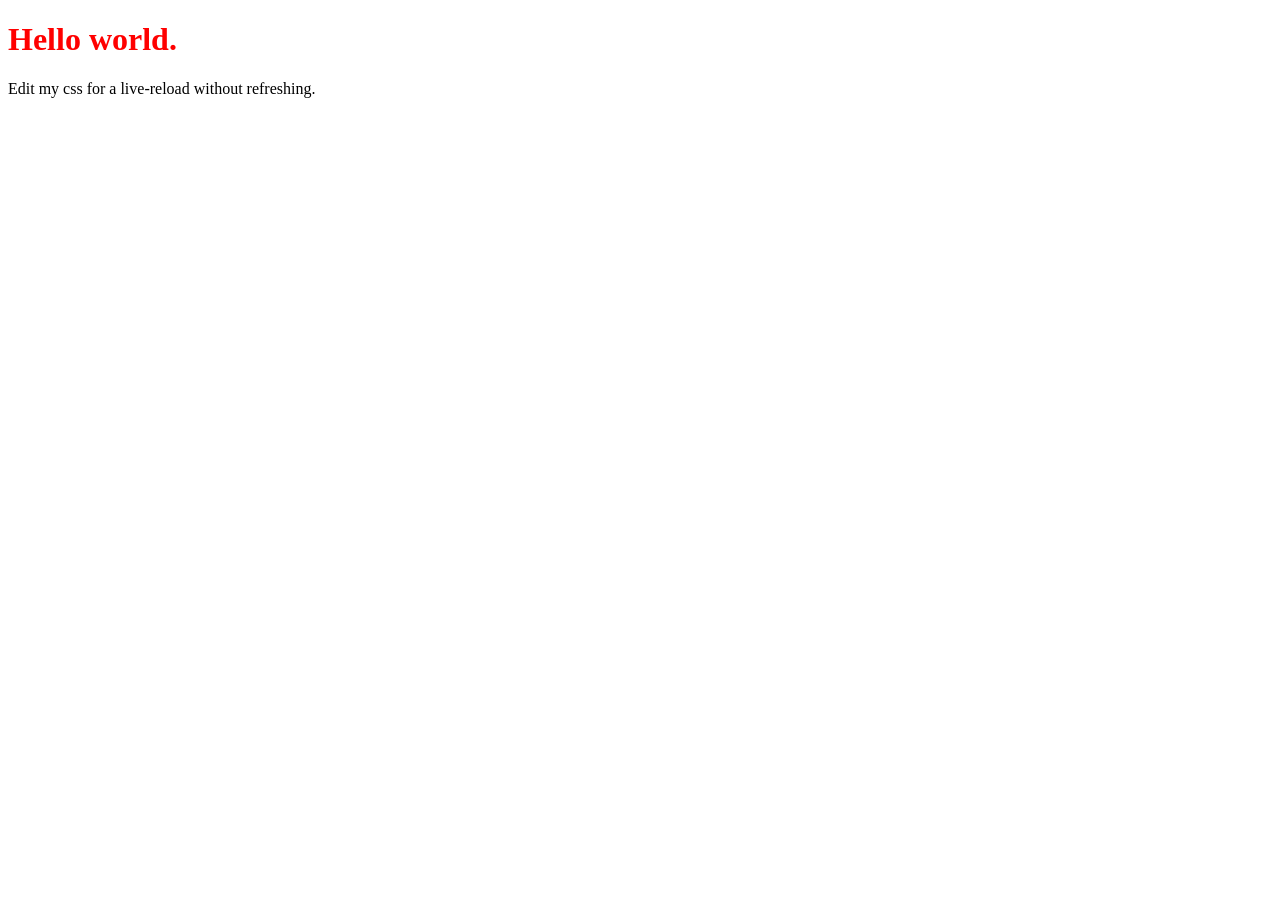
<file: node_modules/live-server/test/data/index.html>
<!DOCTYPE html>
<html lang="en">
<head>
	<meta charset="UTF-8">
	<title>Live-server Test Page</title>
	<link rel="stylesheet" href="style.css" />
</head>
<body>
	<h1>Hello world.</h1>
	<p>Edit my css for a live-reload without refreshing.</p>
</body>
</html>
</file>
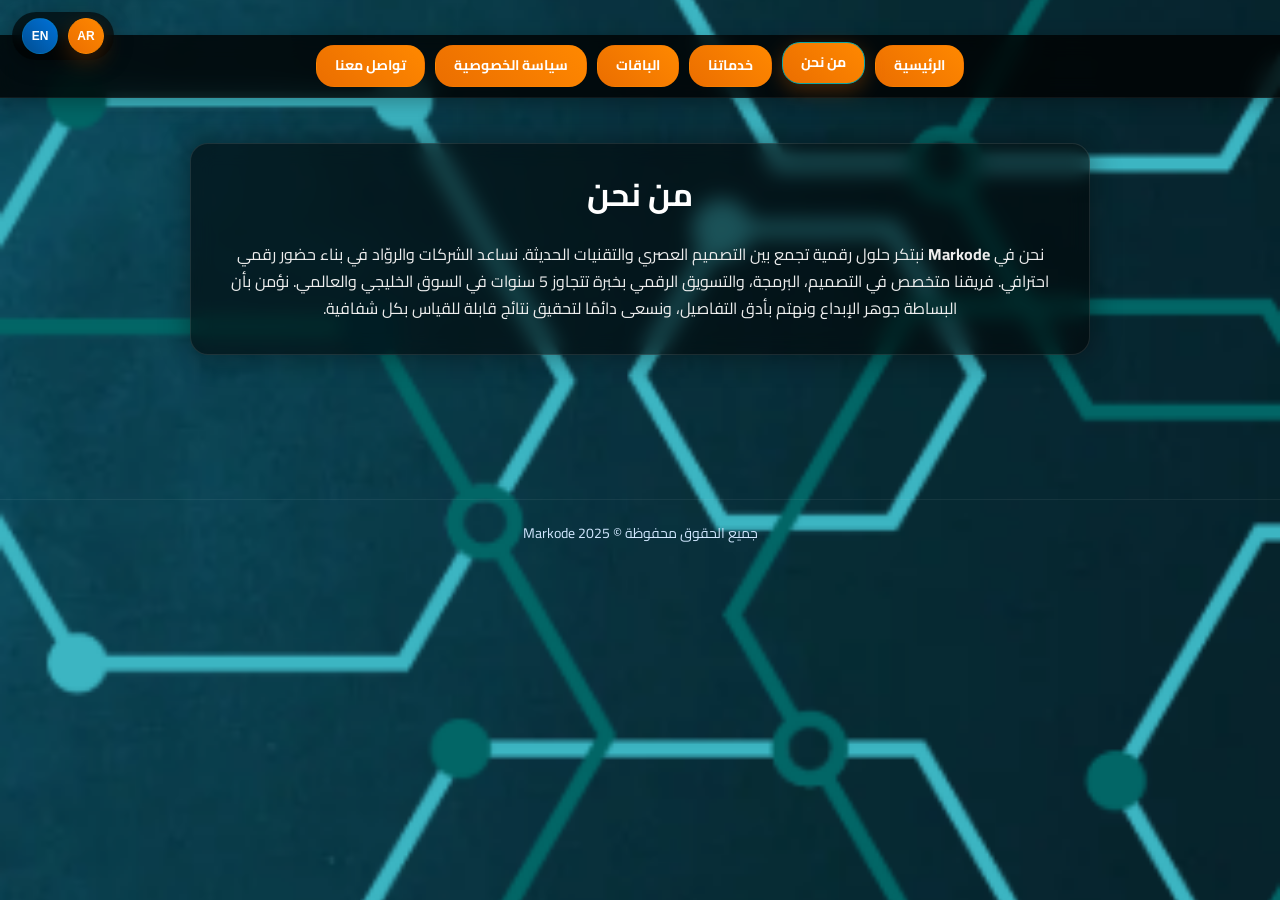
<file: about.html>
<!DOCTYPE html>
<html lang="ar" dir="rtl">
<head>
  <meta charset="UTF-8" />
  <meta name="viewport" content="width=device-width, initial-scale=1.0" />
  <title>Markode | من نحن</title>
  <link rel="icon" href="logo.jpg" type="image/jpeg">
  <link rel="stylesheet" href="style.css">
</head>
<body>
  <div class="page-container">

    <a class="skip-link" href="#main">تخطي إلى المحتوى الرئيسي</a>

    <div class="language-switch">
      <button id="ar-btn" class="active">AR</button>
      <button id="en-btn">EN</button>
    </div>

      <nav class="navbar">
    <a href="index.html" id="nav-home">الرئيسية</a>
    <a href="about.html" id="nav-about">من نحن</a>
    <a href="services.html" id="nav-services">خدماتنا</a>
    <a href="plans.html" id="nav-plans">الباقات</a>
    <a href="privacy.html" id="nav-privacy" class="active">سياسة الخصوصية</a>
    <a href="contact.html" id="nav-contact">تواصل معنا</a>
  </nav>

    <main id="main" class="container" role="main" aria-label="المحتوى الرئيسي">
      <section class="hero" aria-label="Hero Section">
        <div class="hero-box">
          <h1 id="about-title"><strong>من نحن</strong></h1>
          <p id="about-text">
              في <strong>Markode</strong>، نحن أكثر من مجرد استوديو رقمي — نحن شركاء نجاح يُحوّلون الأفكار إلى تجارب رقمية مبتكرة وفعّالة. ندمج بين التصميم العصري، التطوير البرمجي المتقن، واستراتيجيات التحويل الرقمي لنقدّم حلولًا متكاملة تعكس هوية علامتك التجارية وتُعزّز حضورك الرقمي.

يضم فريقنا نخبة من المتخصصين في واجهات وتجربة المستخدم (UI/UX)، البرمجة، والتسويق الرقمي، مع خبرة تمتد لأكثر من خمس سنوات في مشاريع محلية وإقليمية وعالمية. نحن نعمل وفق معايير الجودة العالمية، ونلتزم بأعلى مستويات الدقة والاحترافية في كل مشروع.

هدفنا هو تقديم منتجات رقمية ليست فقط جذابة بصريًا، بل أيضًا عملية وقابلة للتطوير، تضمن لك تحقيق أهدافك التجارية وتعظيم عائد الاستثمار. مع <strong>Markode</strong>، ستحصل على شريك يركز على الابتكار، الأداء، وتجربة المستخدم المتميزة، ليصنع الفرق الحقيقي في رحلتك الرقمية.
          </p>
        </div>
      </section>
    </main>

    <footer class="footer">
      <p id="footer-text">جميع الحقوق محفوظة © 2025 Markode</p>
    </footer>

  </div>

  <script src="app.js" defer></script>
</body>
</html>
</file>
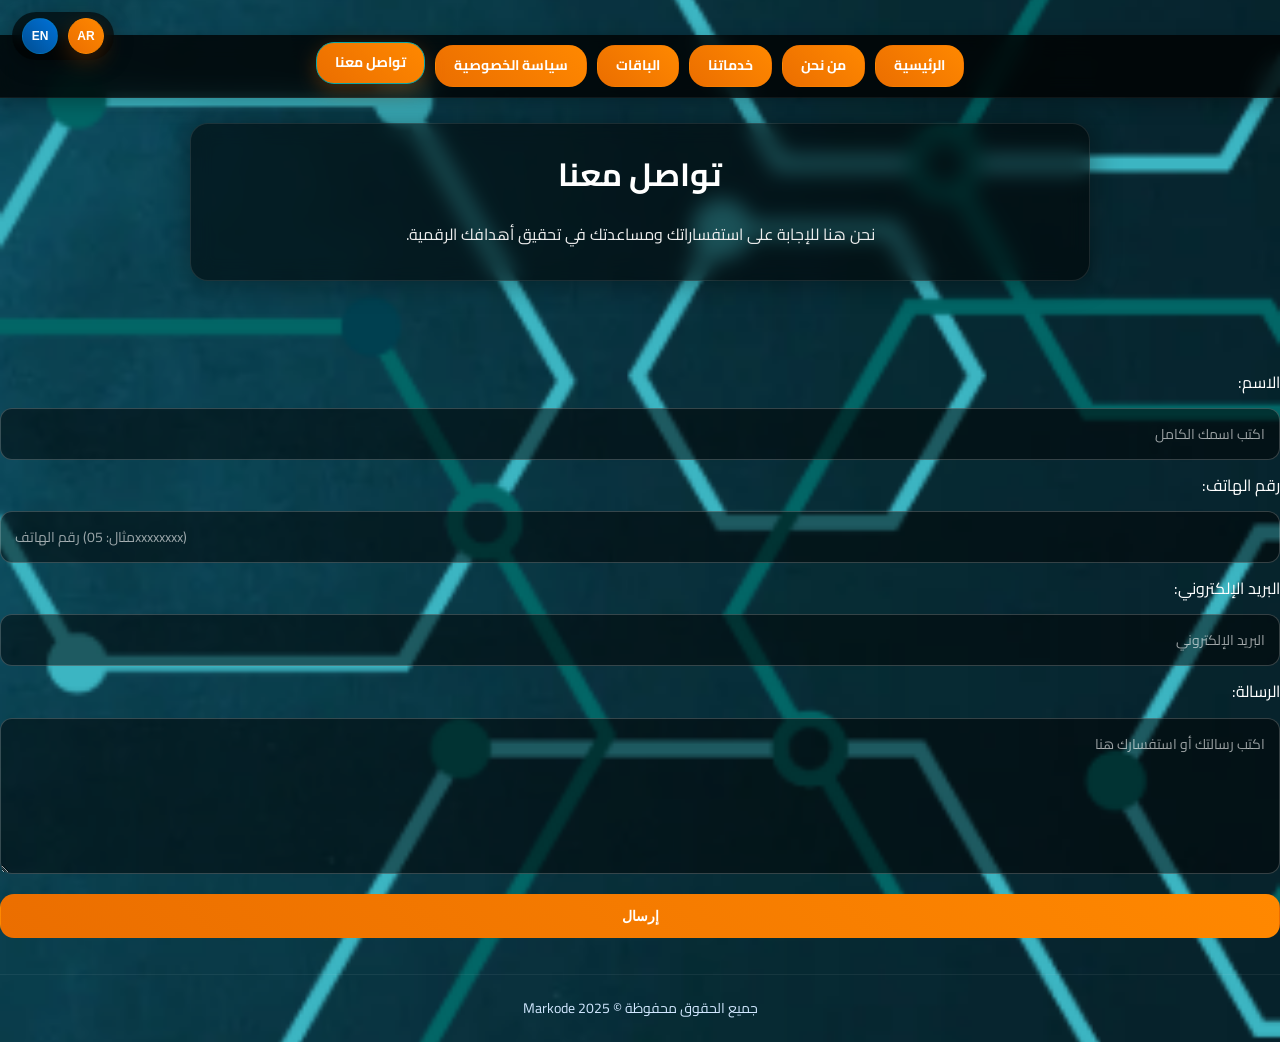
<file: contact.html>
<!DOCTYPE html>
<html lang="ar" dir="rtl">
<head>
  <meta charset="UTF-8" />
  <meta name="viewport" content="width=device-width, initial-scale=1.0" />
  <title>تواصل معنا | Markode</title>
  <link rel="icon" href="logo.jpg" type="image/jpeg">
  <link rel="stylesheet" href="style.css">
</head>
<body>

  <div class="language-switch">
    <button id="ar-btn" class="active">AR</button>
    <button id="en-btn">EN</button>
  </div>

    <nav class="navbar">
    <a href="index.html" id="nav-home">الرئيسية</a>
    <a href="about.html" id="nav-about">من نحن</a>
    <a href="services.html" id="nav-services">خدماتنا</a>
    <a href="plans.html" id="nav-plans">الباقات</a>
    <a href="privacy.html" id="nav-privacy" class="active">سياسة الخصوصية</a>
    <a href="contact.html" id="nav-contact">تواصل معنا</a>
  </nav>

  <section class="hero">
    <div class="hero-box">
      <h1 id="contact-title">
        <strong>تواصل معنا في <span class="highlighted">Markode</span></strong>
      </h1>
      <p id="intro-text">نحن هنا للإجابة على استفساراتك ومساعدتك في تحقيق أهدافك الرقمية.</p>
    </div>
  </section>

  <section class="contact-wrapper">
    <form class="contact-box" action="https://formspree.io/f/xeozlkkv" method="POST" onsubmit="showOrderSuccessMessage(event)">
      <label id="label-name" for="name">الاسم:</label>
      <input type="text" id="name" name="name" required autocomplete="name">

      <label id="label-phone" for="phone">رقم الهاتف:</label>
      <input type="tel" id="phone" name="phone" required placeholder="0xxxxxxxx" autocomplete="tel">

      <label id="label-email" for="email">البريد الإلكتروني:</label>
      <input type="email" id="email" name="email" required autocomplete="email">

      <label id="label-message" for="message">الرسالة:</label>
      <textarea id="message" name="message" rows="5" required autocomplete="off"></textarea>

      <button type="submit" id="submit-btn" class="btn">إرسال</button>
    </form>
  </section>

  <div id="order-success-message"></div>

  <footer>
    <p id="footer-text">جميع الحقوق محفوظة © 2025 Markode</p>
  </footer>

  <script src="app.js" defer></script>
</body>
</html>
</file>
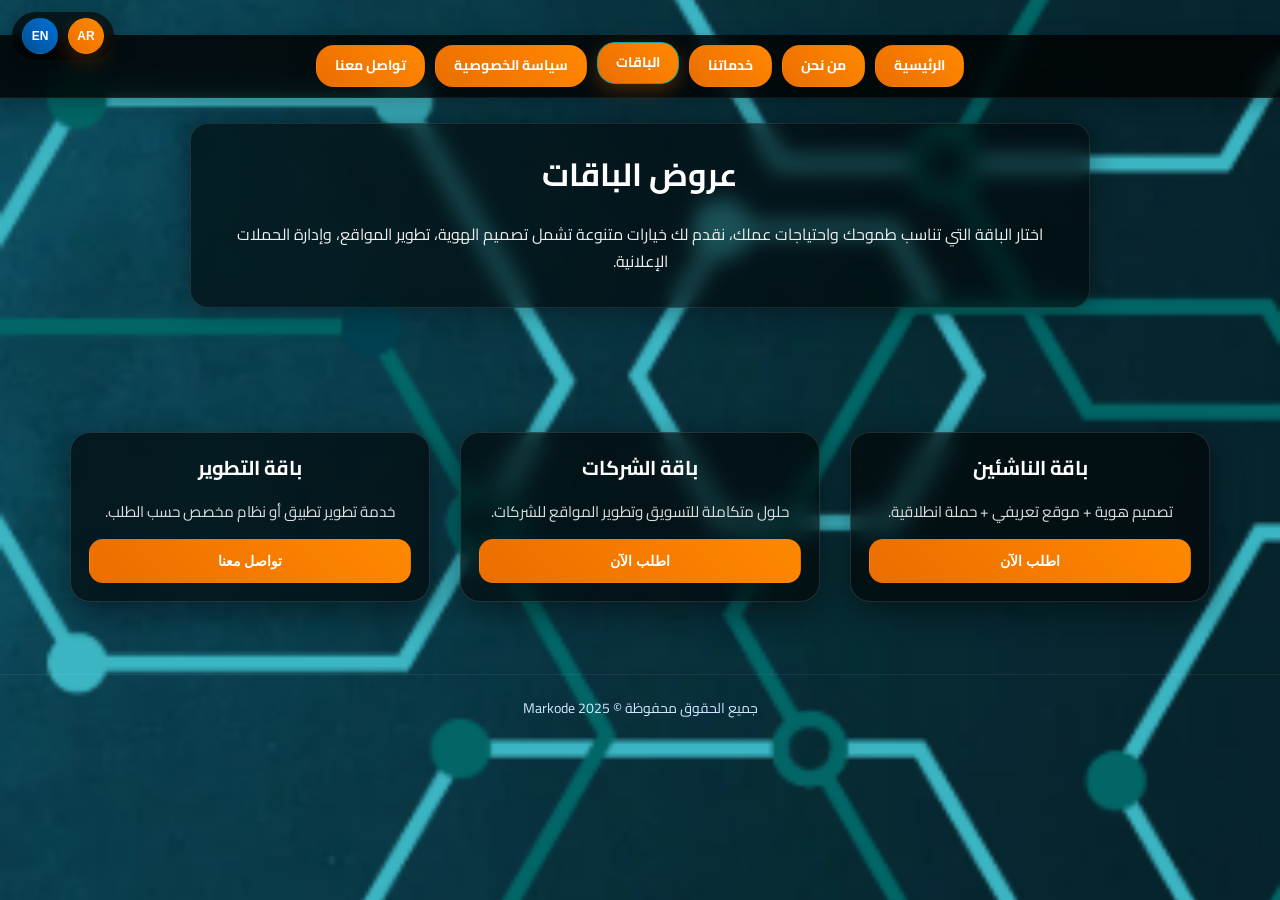
<file: plans.html>
<!DOCTYPE html>
<html lang="ar" dir="rtl">
<head>
  <meta charset="UTF-8" />
  <meta name="viewport" content="width=device-width, initial-scale=1.0" />
  <title>الباقات | Markode</title>
  <link rel="icon" href="logo.jpg" type="image/jpeg">
  <link rel="stylesheet" href="style.css">
</head>
<body>

  <!-- تبديل اللغة -->
  <div class="language-switch">
    <button id="ar-btn" class="active">AR</button>
    <button id="en-btn">EN</button>
  </div>

  <!-- القائمة -->
    <nav class="navbar">
    <a href="index.html" id="nav-home">الرئيسية</a>
    <a href="about.html" id="nav-about">من نحن</a>
    <a href="services.html" id="nav-services">خدماتنا</a>
    <a href="plans.html" id="nav-plans" class="active">الباقات</a>
    <a href="privacy.html" id="nav-privacy">سياسة الخصوصية</a>
    <a href="contact.html" id="nav-contact">تواصل معنا</a>
  </nav>

  <!-- الغلاف -->
  <section class="hero">
    <div class="hero-box">
      <h1 id="plans-title"><strong>عروض الباقات</strong></h1>
      <p id="plans-desc">اختار الباقة التي تناسب طموحك واحتياجات عملك، نقدم لك خيارات متنوعة تشمل تصميم الهوية، تطوير المواقع، وإدارة الحملات الإعلانية.</p>
    </div>
  </section>

  <!-- الباقات -->
  <section class="cards">
    <div class="card">
      <h3 id="card-title-1">باقة الناشئين</h3>
      <p id="card-desc-1">تصميم هوية + موقع تعريفي + حملة انطلاقية.</p>
      <button id="card-btn-1" class="btn" onclick="openOrderModal('باقة الناشئين')">اطلب الآن</button>
    </div>
    <div class="card">
      <h3 id="card-title-2">باقة الشركات</h3>
      <p id="card-desc-2">حلول متكاملة للتسويق وتطوير المواقع للشركات.</p>
      <button id="card-btn-2" class="btn" onclick="openOrderModal('باقة الشركات')">اطلب الآن</button>
    </div>
    <div class="card">
      <h3 id="card-title-3">باقة التطوير</h3>
      <p id="card-desc-3">خدمة تطوير تطبيق أو نظام مخصص حسب الطلب.</p>
       <button id="card-btn-3" onclick="location.href='contact.html'" class="btn">تواصل معنا</button>
    </div>
  </section>

  <!-- نافذة الطلب -->
  <div id="orderModal" class="modal">
    <div class="modal-content">
      <span class="close" onclick="closeModal()">&times;</span>
      <center><h3 id="modal-title">طلب الباقة</h3></center>

      <form action="https://formspree.io/f/xeozlkkv" method="POST" onsubmit="showOrderSuccessMessage(event)">
        <input type="hidden" id="plan-name" name="plan" value="">
        <input type="text" name="name" id="modal-name" placeholder="الاسم" required autocomplete="name">
        <input type="email" name="email" id="modal-email" placeholder="البريد الإلكتروني" required autocomplete="email">
        <input type="tel" name="phone" id="modal-phone" placeholder="رقم الهاتف" required autocomplete="tel">
        <textarea name="details" id="modal-details" placeholder="اكتب تفاصيل الطلب" required autocomplete="off"></textarea>

        <p id="order-success-message" class="order-success" role="status" aria-live="polite" style="display:none;">
          ✅ تم إرسال الطلب بنجاح! سنتواصل معك قريبًا.
        </p>

        <center><button type="submit" id="modal-submit" class="btn">إرسال الطلب</button></center>
      </form>
    </div>
  </div>

  <!-- الفوتر -->
  <footer>
    <p id="footer-text">جميع الحقوق محفوظة © 2025 Markode</p>
  </footer>

  <script src="app.js" defer></script>
</body>
</html>
</file>
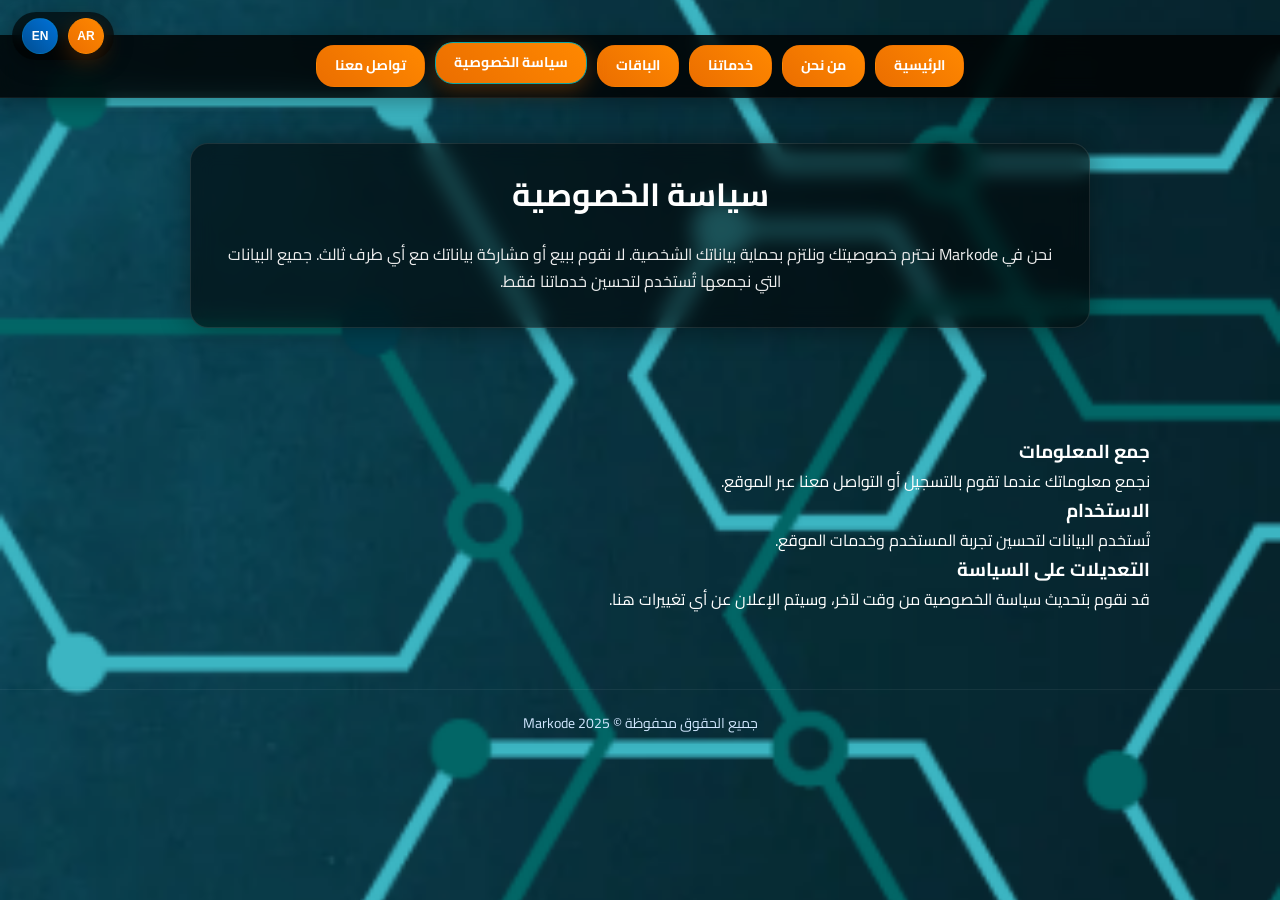
<file: privacy.html>
<!DOCTYPE html>
<html lang="ar" dir="rtl">
<head>
  <meta charset="UTF-8" />
  <meta name="viewport" content="width=device-width, initial-scale=1.0" />
  <title>سياسة الخصوصية | Markode</title>
  <link rel="icon" href="logo.jpg" type="image/jpeg">
  <link rel="stylesheet" href="style.css">
</head>
<body>

  <div class="language-switch">
    <button id="ar-btn" class="active">AR</button>
    <button id="en-btn">EN</button>
  </div>

  <nav class="navbar">
    <a href="index.html" id="nav-home">الرئيسية</a>
    <a href="about.html" id="nav-about">من نحن</a>
    <a href="services.html" id="nav-services">خدماتنا</a>
    <a href="plans.html" id="nav-plans">الباقات</a>
    <a href="privacy.html" id="nav-privacy" class="active">سياسة الخصوصية</a>
    <a href="contact.html" id="nav-contact">تواصل معنا</a>
  </nav>

  <main id="main" class="container" role="main" aria-label="المحتوى الرئيسي">
    <section class="hero">
      <div class="hero-box">
        <h1 id="privacy-title"><strong>سياسة الخصوصية</strong></h1>
        <p id="privacy-p1">نحن في Markode نحترم خصوصيتك ونلتزم بحماية بياناتك الشخصية. لا نقوم ببيع أو مشاركة بياناتك مع أي طرف ثالث. جميع البيانات التي نجمعها تُستخدم لتحسين خدماتنا فقط.</p>
      </div>
    </section>

    <section class="container">
      <h3 id="privacy-collect-title">جمع المعلومات</h3>
      <p id="privacy-collect">نجمع معلوماتك عندما تقوم بالتسجيل أو التواصل معنا عبر الموقع.</p>

      <h3 id="privacy-use-title">الاستخدام</h3>
      <p id="privacy-use">تُستخدم البيانات لتحسين تجربة المستخدم وخدمات الموقع.</p>

      <h3 id="privacy-changes-title">التعديلات على السياسة</h3>
      <p id="privacy-changes">قد نقوم بتحديث سياسة الخصوصية من وقت لآخر، وسيتم الإعلان عن أي تغييرات هنا.</p>
    </section>
  </main>

  <footer>
    <p id="footer-text">جميع الحقوق محفوظة © 2025 Markode</p>
  </footer>

  <script src="app.js" defer></script>
</body>
</html>
</file>
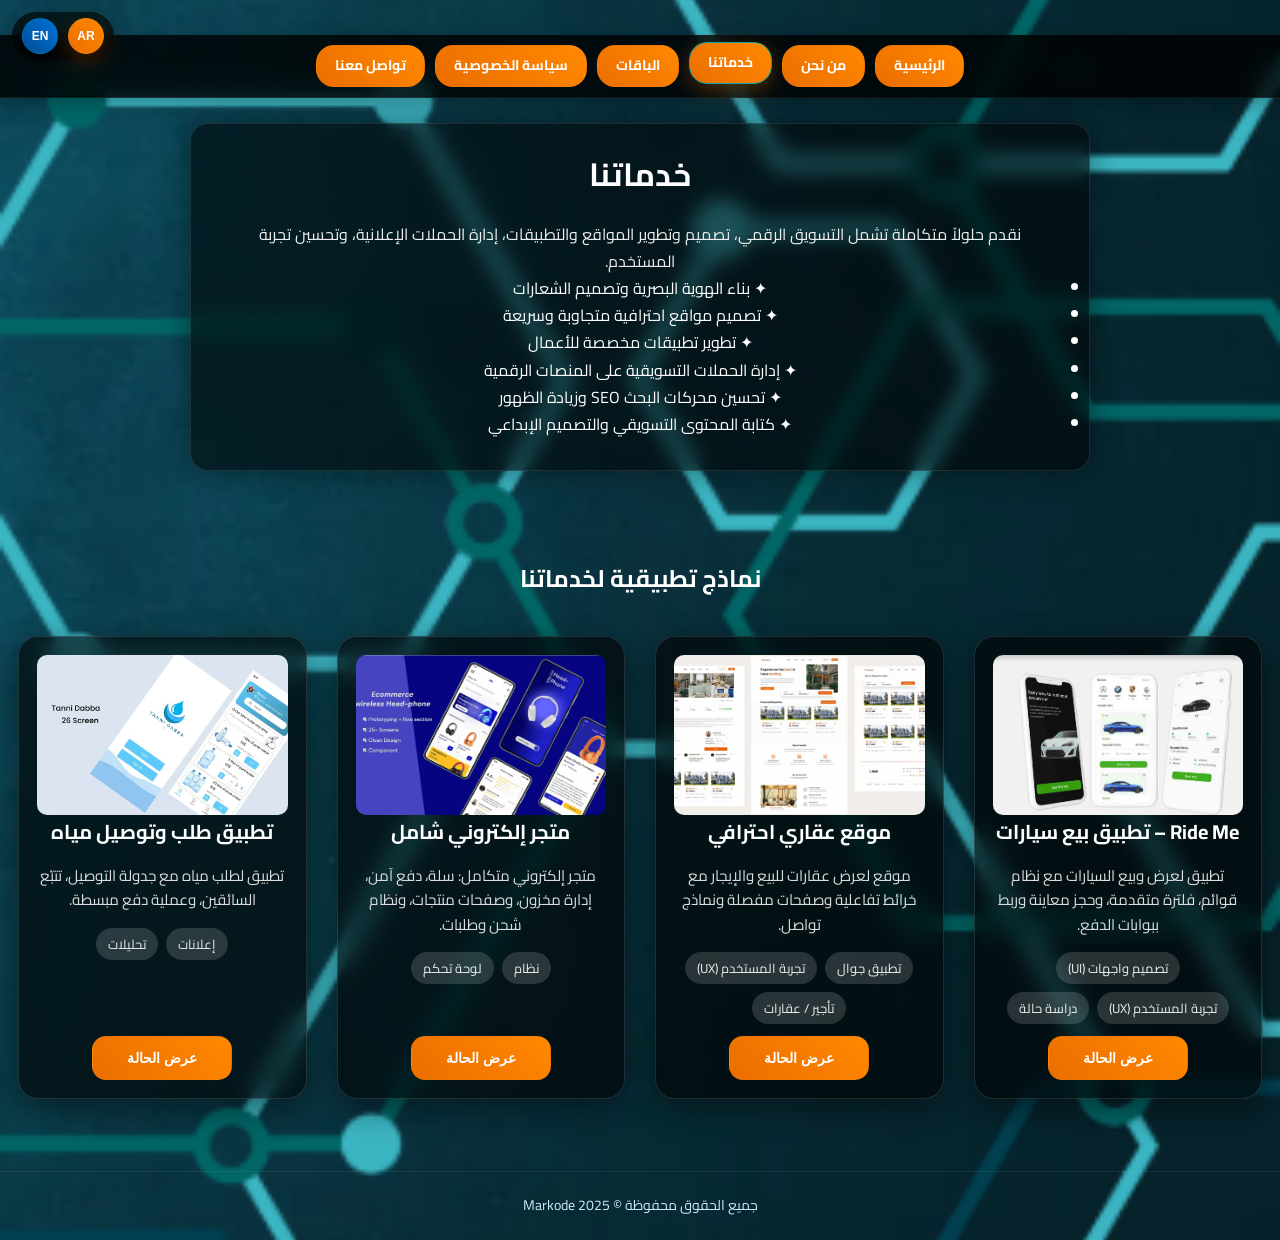
<file: services.html>
<!DOCTYPE html>
<html lang="ar" dir="rtl">
<head>
  <meta charset="UTF-8" />
  <meta name="viewport" content="width=device-width, initial-scale=1.0" />
  <title>خدماتنا | Markode</title>
  <link rel="icon" href="logo.jpg" type="image/jpeg">
  <link rel="stylesheet" href="style.css">
</head>
<body>
  <div class="language-switch">
    <button id="ar-btn" class="active">AR</button>
    <button id="en-btn">EN</button>
  </div>

    <nav class="navbar">
    <a href="index.html" id="nav-home">الرئيسية</a>
    <a href="about.html" id="nav-about">من نحن</a>
    <a href="services.html" id="nav-services">خدماتنا</a>
    <a href="plans.html" id="nav-plans">الباقات</a>
    <a href="privacy.html" id="nav-privacy" class="active">سياسة الخصوصية</a>
    <a href="contact.html" id="nav-contact">تواصل معنا</a>
  </nav>

  <section class="hero">
    <div class="hero-box">
      <h1 id="services-title"><strong>خدماتنا</strong></h1>
      <p id="services-desc">نقدم حلولاً متكاملة تشمل التسويق الرقمي، تصميم وتطوير المواقع والتطبيقات، إدارة الحملات الإعلانية، وتحسين تجربة المستخدم.</p>
      <ul id="services-list">
        <li>✦ بناء الهوية البصرية وتصميم الشعارات</li>
        <li>✦ تصميم مواقع احترافية متجاوبة وسريعة</li>
        <li>✦ تطوير تطبيقات مخصصة للأعمال</li>
        <li>✦ إدارة الحملات التسويقية على المنصات الرقمية</li>
        <li>✦ تحسين محركات البحث SEO وزيادة الظهور</li>
        <li>✦ كتابة المحتوى التسويقي والتصميم الإبداعي</li>
      </ul>
    </div>
  </section>

  <!-- نماذج مشاريع كاملة في صفحة الخدمات -->
  <section id="projects" aria-labelledby="services-projects-title">
    <h2 id="services-projects-title" style="text-align:center;">نماذج تطبيقية لخدماتنا</h2>
    <div class="projects">

      <!-- Project 1 -->
      <article class="project card" aria-labelledby="p1-title">
        <div class="img" style="background-image:url('123.jpg');"></div>
        <div class="meta">
          <h3 id="project-title-1">Ride Me — تطبيق بيع سيارات</h3>
          <p id="project-desc-1" class="muted">تطبيق لعرض وبيع السيارات مع نظام فلترة متقدم وربط الدفع وحجوزات المعاينة.</p>
          <div class="tags">
            <span id="tag-ui" class="tag">UI</span>
            <span id="tag-ux" class="tag">UX</span>
            <span id="tag-case-study" class="tag">Case Study</span>
          </div>
          <div class="actions">
            <button id="project1-case-btn" class="btn" onclick="openProjectModal('p1')">عرض الحالة</button>
          </div>
        </div>
      </article>

      <!-- Project 2 -->
      <article class="project card" aria-labelledby="p2-title">
        <div class="img" style="background-image:url('124.jpg');"></div>
        <div class="meta">
          <h3 id="project-title-2">موقع عقاري احترافي</h3>
          <p id="project-desc-2" class="muted">موقع عقاري للعروض مع خرائط تفاعلية وصفحات عقارات كاملة.</p>
          <div class="tags">
            <span id="tag-mobile" class="tag">Mobile</span>
            <span id="tag-ux-2" class="tag">UX</span>
            <span id="tag-rental" class="tag">Rental</span>
          </div>
          <div class="actions">
            <button id="project2-case-btn" class="btn" onclick="openProjectModal('p2')">عرض الحالة</button>
          </div>
        </div>
      </article>

      <!-- Project 3 -->
      <article class="project card">
        <div class="img" style="background-image:url('125.jpg');"></div>
        <div class="meta">
          <h3 id="project-title-3">متجر إلكتروني شامل</h3>
          <p id="project-desc-3" class="muted">متجر متكامل بدفع آمن وسلة منتجات وإدارة مخزون وخدمات شحن.</p>
          <div class="tags">
            <span id="tag-system" class="tag">System</span>
            <span id="tag-dashboard" class="tag">Dashboard</span>
          </div>
          <div class="actions">
            <button id="project3-case-btn" class="btn" onclick="openProjectModal('p3')">عرض الحالة</button>
          </div>
        </div>
      </article>

      <!-- Project 4 -->
      <article class="project card">
        <div class="img" style="background-image:url('126.jpg');"></div>
        <div class="meta">
          <h3 id="project-title-4">تطبيق طلب وتوصيل مياه</h3>
          <p id="project-desc-4" class="muted">تطبيق يسمح بطلب المياه مع تتبع الطلبات وإدارة السائقين.</p>
          <div class="tags">
            <span id="tag-ads" class="tag">Ads</span>
            <span id="tag-analytics" class="tag">Analytics</span>
          </div>
          <div class="actions">
            <button id="project4-case-btn" class="btn" onclick="openProjectModal('p4')">عرض الحالة</button>
          </div>
        </div>
      </article>

    </div>
  </section>

  <!-- Unified Project Modal (used by openProjectModal) -->
  <div id="modal" class="modal">
    <div class="modal-content" tabindex="-1" aria-modal="true" role="dialog">
      <span class="close" id="modalCloseBtn" tabindex="0" aria-label="إغلاق">&times;</span>
      <div id="modal-body"></div>
    </div>
  </div>

  <footer>
    <p id="footer-text">جميع الحقوق محفوظة © 2025 Markode</p>
  </footer>

  <script src="app.js" defer></script>
</body>
</html>
</file>
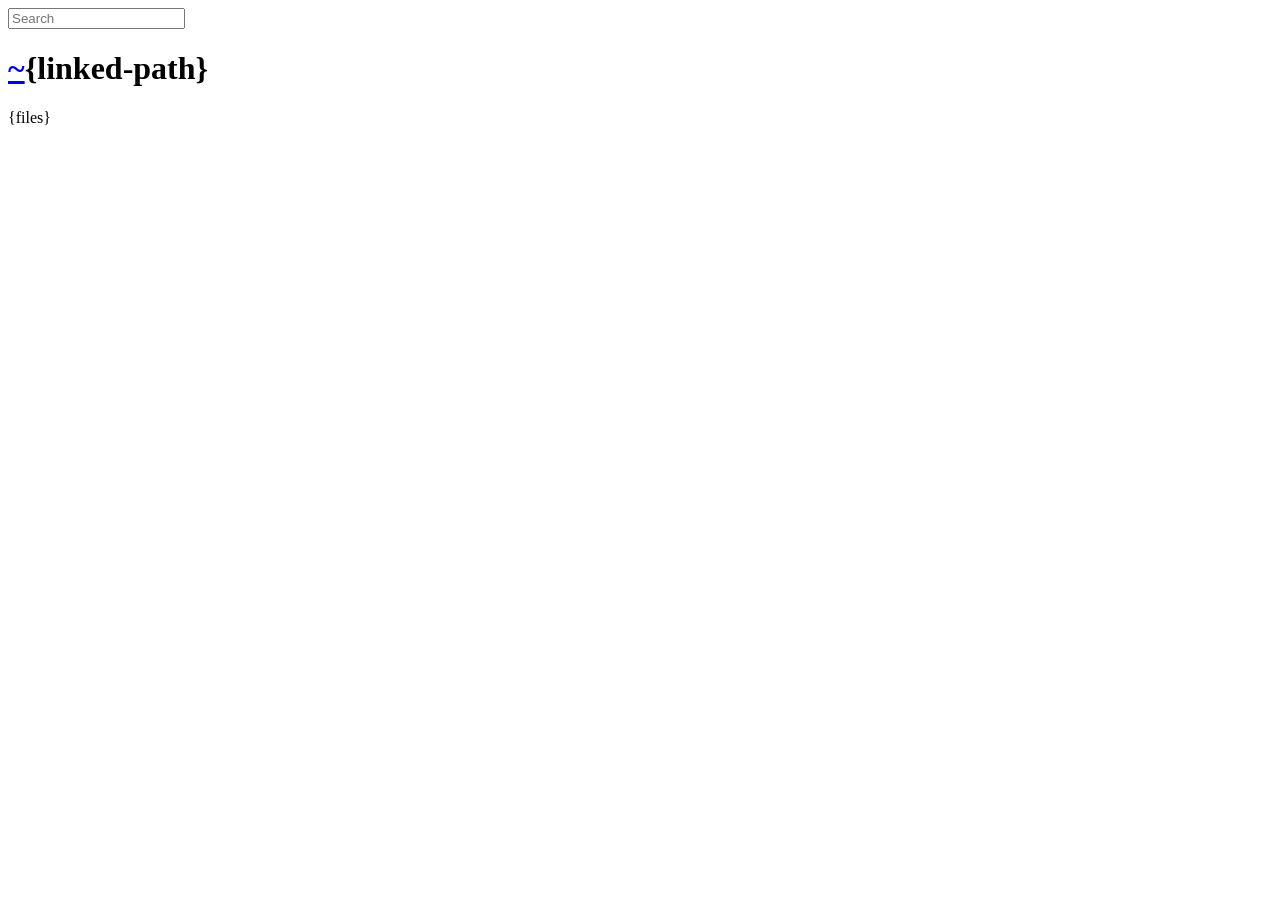
<file: node_modules/serve-index/public/directory.html>
<!DOCTYPE html>
<html>
  <head>
    <meta charset='utf-8'> 
    <meta name="viewport" content="width=device-width, initial-scale=1.0, maximum-scale=1.0, user-scalable=no" />
    <title>listing directory {directory}</title>
    <style>{style}</style>
    <script>
      function $(id){
        var el = 'string' == typeof id
          ? document.getElementById(id)
          : id;

        el.on = function(event, fn){
          if ('content loaded' == event) {
            event = window.attachEvent ? "load" : "DOMContentLoaded";
          }
          el.addEventListener
            ? el.addEventListener(event, fn, false)
            : el.attachEvent("on" + event, fn);
        };

        el.all = function(selector){
          return $(el.querySelectorAll(selector));
        };

        el.each = function(fn){
          for (var i = 0, len = el.length; i < len; ++i) {
            fn($(el[i]), i);
          }
        };

        el.getClasses = function(){
          return this.getAttribute('class').split(/\s+/);
        };

        el.addClass = function(name){
          var classes = this.getAttribute('class');
          el.setAttribute('class', classes
            ? classes + ' ' + name
            : name);
        };

        el.removeClass = function(name){
          var classes = this.getClasses().filter(function(curr){
            return curr != name;
          });
          this.setAttribute('class', classes.join(' '));
        };

        return el;
      }

      function search() {
        var str = $('search').value.toLowerCase();
        var links = $('files').all('a');

        links.each(function(link){
          var text = link.textContent.toLowerCase();

          if ('..' == text) return;
          if (str.length && ~text.indexOf(str)) {
            link.addClass('highlight');
          } else {
            link.removeClass('highlight');
          }
        });
      }

      $(window).on('content loaded', function(){
        $('search').on('keyup', search);
      });
    </script>
  </head>
  <body class="directory">
    <input id="search" type="text" placeholder="Search" autocomplete="off" />
    <div id="wrapper">
      <h1><a href="/">~</a>{linked-path}</h1>
      {files}
    </div>
  </body>
</html>
</file>
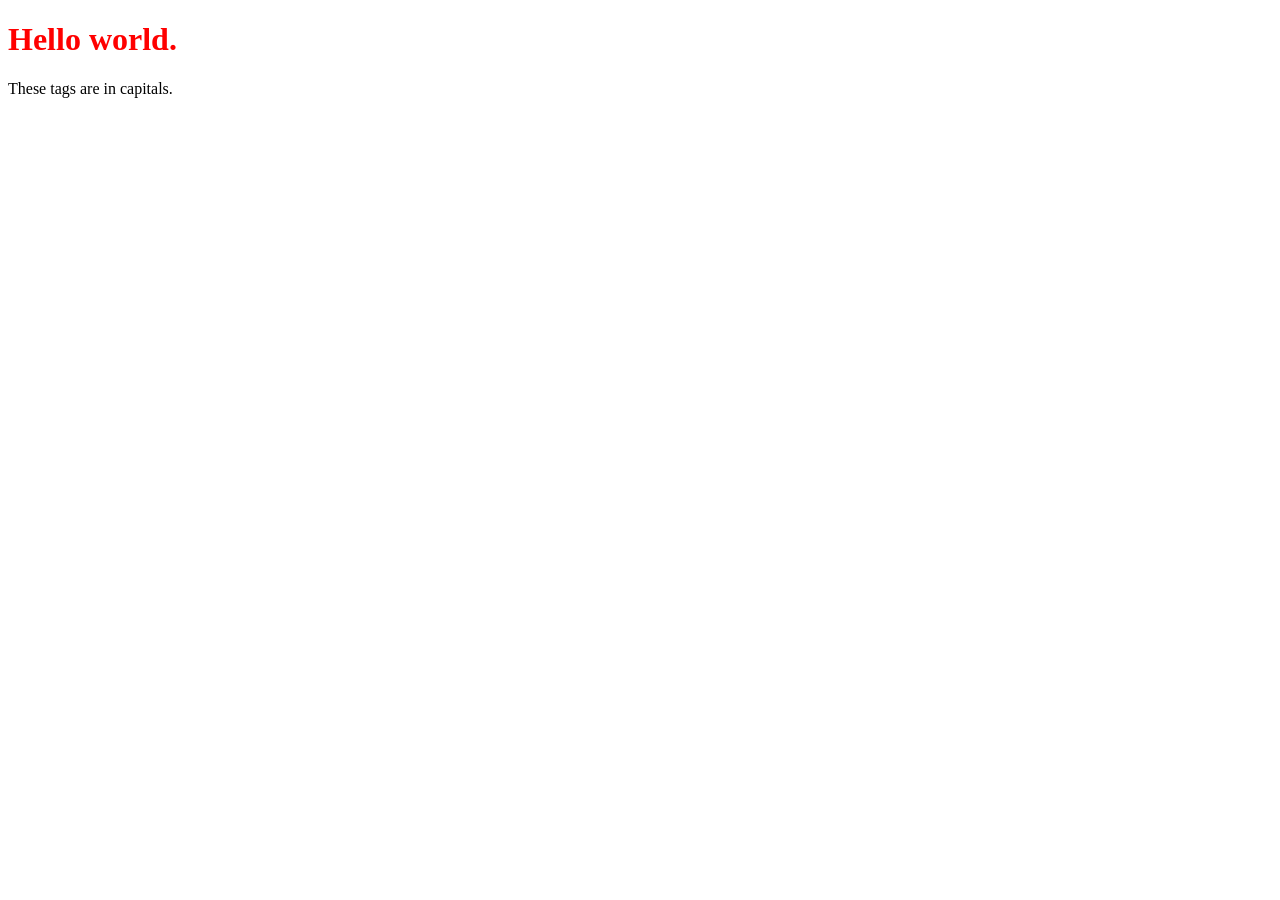
<file: node_modules/live-server/test/data/index-caps.htm>
<!DOCTYPE HTML PUBLIC "-//W3C//DTD HTML 4.01//EN"
            "http://www.w3.org/TR/html4/strict.dtd">
<HTML lang="en">
<HEAD>
  <META http-equiv="Content-Type" content="text/html; charset=utf-8" >
	<TITLE>Live-server Test Page</TITLE>
	<LINK rel="stylesheet" href="style.css" >
</HEAD>
<BODY>
	<H1>Hello world.</H1>
	<P>These tags are in capitals.</P>
</BODY>
</HTML>
</file>
<file: node_modules/live-server/test/data/style.css>
h1 { color: red; }
</file>
<file: style.css>
@charset "UTF-8";
@import url('https://fonts.googleapis.com/css2?family=Cairo:wght@400;700&display=swap');

:root {
  --accent: #0ea5a4;
  --bg: #f7f7fb;
  --card: #ffffff;
  --muted: #6b7280;
  --primary-gradient: linear-gradient(45deg,#eb6e00,#ff8800);
  --hover-gradient: linear-gradient(45deg,#004e92,#0072d9);

  /* layout scale */
  --site-max: 1100px;
  --container-padding: 20px;
  --lang-bar-height: 56px;
  --gutter: 24px;
  --card-min: 280px;
  --card-max: 360px;
  --lang-badge-size: 36px;
  --nav-pill-padding-vertical: 8px;
  --nav-pill-padding-horizontal: 18px;
  --nav-pill-radius: 18px;
  --base-font: 16px;
}


* { box-sizing: border-box; margin: 0; padding: 0; }
html { font-size: var(--base-font); }
body { background: url(background.png) no-repeat center center fixed; background-size: cover; color: #fff; direction: rtl; line-height: 1.7; padding-top: var(--lang-fixed-offset, 0); font-family: 'Cairo', sans-serif; }



html { font-size: var(--base-font); }
a { color: inherit; text-decoration: none; }

/* ===== Container ===== */
.container {
  max-width: var(--site-max);
  margin: 0 auto;
  padding: 20px var(--container-padding);
  width: 100%;
  box-sizing: border-box;
}

/* ===== Skip Link ===== */
.skip-link {
  position: absolute;
  left: 0;
  top: 0;
  background: #000;
  color: #fff;
  padding: 8px 12px;
  border-radius: 4px;
  transform: translateY(-120%);
  transition: transform .15s;
  z-index: 10000;
}
.skip-link:focus { transform: translateY(0); }

/* ===== Header ===== */
header {
  background: linear-gradient(90deg,#06283D 0%, #0B7285 100%);
  color: #fff;
  padding: 36px 20px;
}
header .container { max-width: 1100px; margin: 0 auto; padding: 24px; }
header .brand { display: flex; gap: 16px; align-items: center; }
header .brand img { width: 56px; height: 56px; border-radius: 10px; object-fit: cover; }
header h1 { margin: 0; font-size: 28px; }
header p.lead { color: rgba(255,255,255,0.9); margin-top: 6px; }

.language-switch,
.lang-switch {
  display: flex;
  gap: 10px;
  align-items: center;
  padding: 6px 10px;
  background: rgba(0,0,0,0.65);
  position: fixed;
  top: 12px;
  inset-inline-end: 12px;
  z-index: 10010;
  backdrop-filter: blur(8px);
  justify-content: flex-end;
  border-radius: 999px;
  box-shadow: 0 6px 20px rgba(0,0,0,.32);
}

.language-switch button,
.lang-switch .lang,
.lang-switch button {
  background: linear-gradient(45deg,#004e92,#0072d9);
  color: #fff;
  border: 1px solid rgba(14, 165, 164, 0.18);
  width: var(--lang-badge-size);
  height: var(--lang-badge-size);
  display: inline-grid;
  place-items: center;
  border-radius: 999px;
  cursor: pointer;
  font-weight: 800;
  font-size: 12px;
  line-height: 1;
  transition: transform .18s ease, box-shadow .18s ease;
  text-transform: none;
}

.language-switch button:hover,
.lang-switch .lang:hover,
.lang-switch button:hover {
  transform: translateY(-2px);
  border-color: #0ea5a4;
  box-shadow: 0 6px 18px rgba(14,165,164,0.18);
}

.language-switch button.active,
.lang-switch .lang.active,
.lang-switch button.active {
  background: linear-gradient(45deg,#eb6e00,#ff8800);
  color: #fff;
  box-shadow: 0 8px 22px rgba(235,110,0,0.26);
  border-color: #ff8800;
}

/* Navbar style (matching الباقات) */
nav.navbar {
  background: rgba(0, 0, 0, 0.8);
  padding: 10px 12px;
  display: flex;
  justify-content: center;
  gap: 10px;
  flex-wrap: wrap;
  position: sticky;
  top: calc(var(--lang-bar-height) + 12px);
  z-index: 1000;
  backdrop-filter: blur(10px);
  border-bottom: 1px solid rgba(255,255,255,.06);
  box-shadow: 0 6px 18px rgba(0,0,0,.25);
}

nav.navbar a {
  text-decoration: none;
  background: linear-gradient(45deg,#eb6e00,#ff8800);
  color: white;
  padding: var(--nav-pill-padding-vertical) var(--nav-pill-padding-horizontal);
  border-radius: var(--nav-pill-radius);
  font-size: 14px;
  font-weight: 700;
  transition: transform .15s ease, box-shadow .15s ease;
  border: 1px solid transparent;
  position: relative;
  overflow: hidden;
}

nav.navbar a::before {
  content: '';
  position: absolute;
  inset: 0;
  background: linear-gradient(45deg,#004e92,#0072d9);
  border-radius: 18px;
  opacity: 0;
  transition: opacity .3s ease;
  z-index: -1;
}

nav.navbar a:hover,
nav.navbar a.active {
  transform: translateY(-3px);
  box-shadow: 0 6px 20px rgba(235,110,0,0.3);
  border-color: #0ea5a4;
}

nav.navbar a:hover::before {
  opacity: 1;
}




/* ===== Hero ===== */
.hero { 
  padding: 60px 20px; 
  text-align: center; 
}

.hero-box {
  background: rgba(0,0,0,.55);
  color: #fff;
  padding: 32px;
  margin: 0 auto 30px;
  margin-bottom: 28px;
  border-radius: 18px;
  max-width: min(900px, calc(var(--site-max) - 80px));
  box-shadow: 0 0 30px rgba(0,0,0,.4);
  backdrop-filter: blur(10px);
  border: 1px solid rgba(255,255,255,.1);
}

.hero-box h1 { 
  text-align: center;
  font-size: 2rem; 
  color: #fff; 
  margin-bottom: 28px;
  line-height: 1.15;
}

.hero-box .highlighted { 
  color: #ff8800; 
}

.hero-box p { 
  font-size: 16px; 
  color: #eee; 
}

.hero img {
  max-width: 100%;
  border-radius: 15px;
  margin-top: 30px;
  box-shadow: 0 0 20px rgba(0,0,0,.4);
}

/* ===== Ticker ===== */
.ticker {
  margin: 20px auto;
  /* make the ticker centered and medium width */
  max-width: 760px;
  width: 100%;
  display: flex;
  justify-content: center;
  overflow: hidden;
  border: 1px solid rgba(255,255,255,.15);
  border-radius: 12px;
  background: rgba(0,0,0,.55);
  padding: 6px 8px;
}

.ticker__rail {
  display: inline-flex;
  white-space: nowrap;
  animation: rail-marquee 30s linear infinite;
  /* ensure the rail is layout-fit for centered container */
  align-items: center;
}

.ticker__track { 
  display: inline-flex; 
  gap: 28px; 
  padding: 10px 14px; 
}

.ticker__item {
  padding: 0 10px;
  font-size: 14px;
  font-weight: 500;
  text-align: center;
  opacity: .95;
  color: #f5f5f5;
  background: rgba(255,255,255,.08);
  border-radius: 8px;
  border: 1px solid rgba(255,255,255,.12);
  white-space: nowrap; /* prevent the sentence from breaking */
}

@keyframes rail-marquee { 
  0% { transform: translateX(0); } 
  100% { transform: translateX(-50%); } 
}

/* ===== Stats ===== */
.stats {
  display: grid;
  grid-template-columns: repeat(3,minmax(160px,1fr));
  gap: 14px;
  padding: 10px 20px 0;
  max-width: 820px;
  margin: 0 auto;
}

.stat {
  background: rgba(0,0,0,.55);
  border: 1px solid rgba(255,255,255,.12);
  border-radius: 14px;
  padding: 14px;
  text-align: center;
}

.stat .num { 
  font-size: 26px; 
  font-weight: 800; 
  color: #fff; 
}

.stat .label { 
  color: #ddd; 
  font-size: 13px; 
}
.modal {
  position: fixed;
  inset: 0;
  background: rgb(0 0 0 / 0.6);
  display: flex;
  align-items: center;
  justify-content: center;
  z-index: 2000;
}

.modal.hidden {
  display: none;
}

.modal-content {
  background: #fff;
  padding: 24px;
  width: 90%;
  max-width: 550px;
  border-radius: 14px;
  position: relative;
  animation: fadeIn .25s ease;
}

.modal-img {
  width: 100%;
  border-radius: 12px;
  margin-bottom: 16px;
}

.close {
  position: absolute;
  top: 12px;
  right: 16px;
  font-size: 28px;
  cursor: pointer;
}

@keyframes fadeIn {
  from { opacity: 0; transform: scale(.95); }
  to   { opacity: 1; transform: scale(1); }
}

/* ===== Cards ===== */
.cards, .projects, .ads {
  display: flex;
  flex-wrap: wrap;
  justify-content: center;
  gap: 30px;
  padding: 36px 18px;
  align-items: stretch; /* ensure cards match height and don't collapse */
}

.card, .project.card, .ad-card.card {
  background: rgba(0,0,0,.6);
  color: #fff;
  padding: 18px; /* reduce padding slightly so content fits */
  border-radius: 20px;
  width: 100%;
  flex: 1 1 var(--card-min);
  min-width: var(--card-min);
  max-width: var(--card-max);
  text-align: center;
  box-shadow: 0 10px 32px rgba(0,0,0,.45);
  backdrop-filter: blur(12px);
  border: 1px solid rgba(255,255,255,.12);
  transition: all .35s cubic-bezier(0.34, 1.56, 0.64, 1);
  position: relative;
  overflow: visible; /* allow buttons/contents to be visible if they slightly overflow */
  display: flex;
  flex-direction: column; /* make cards column flex to align image/meta/actions */
}

.card::before {
  content: '';
  position: absolute;
  inset: 0;
  background: linear-gradient(135deg, rgba(14,165,164,0.1), rgba(255,136,0,0.05));
  opacity: 0;
  transition: opacity .35s ease;
  z-index: 0;
  border-radius: 20px;
}

.card > * {
  position: relative;
  z-index: 1;
}

.card:hover, .project.card:hover, .ad-card.card:hover {
  transform: translateY(-8px) scale(1.02);
  box-shadow: 0 16px 40px rgba(0,0,0,.55);
  border-color: rgba(255,255,255,.2);
}

.card:hover::before,
.project.card:hover::before,
.ad-card.card:hover::before {
  opacity: 1;
}

.card h3, .project h3, .ad-card h4 { 
  font-size: 1.25rem; 
  margin-bottom: 15px; 
  color: #fff;
  font-weight: 700;
}

.card p, .project p.muted, .ad-card ul li { 
  font-size: 0.95rem;
  color: #ddd; 
  margin-bottom: 15px;
  line-height: 1.6;
}

.project .img, .ad-card img {
  width: 100%;
  aspect-ratio: 16 / 9;
  min-height: 160px;
  background-size: cover;
  background-position: center;
  background-repeat: no-repeat;
  border-radius: 10px;
  flex-shrink: 0;
}

/* Ensure meta area grows so actions/buttons stay visible on all devices */
.project .meta {
  display: flex;
  flex-direction: column;
  flex: 1 1 auto;
  min-height: 100px; /* allow some room for content before actions */
}

.tags {
  display: flex;
  flex-wrap: wrap;
  gap: 8px;
  justify-content: center;
  margin-bottom: 12px;
}

.tag {
  background: rgba(255,255,255,.15);
  padding: 5px 12px;
  border-radius: 30px;
  font-size: 13px;
  color: #eee;
}

.actions {
  display: flex;
  justify-content: center;
  gap: 10px;
  margin-top: auto; /* push actions to bottom so buttons are always visible */
}

/* Ensure buttons are on top and full-width on small screens */
.actions { z-index: 2; }

@media (max-width: 700px) {
  .project .meta { min-height: 140px; }
  .project .img { min-height: 140px; }
}

.actions button, 
.actions .btn.secondary, 
.card button, 
.btn {
  background: var(--primary-gradient);
  color: #fff;
  /* fixed sizing for consistent project buttons */
  min-width: 140px;
  height: 44px;
  display: inline-flex;
  align-items: center;
  justify-content: center;
  padding: 0 20px;
  border: 1px solid transparent;
  border-radius: 14px;
  font-weight: bold;
  cursor: pointer;
  font-size: 14px;
  transition: all .35s cubic-bezier(0.34, 1.56, 0.64, 1);
  text-decoration: none;
  position: relative;
  overflow: hidden;
}

.actions button::before,
.actions .btn.secondary::before,
.card button::before,
.btn::before {
  content: '';
  position: absolute;
  inset: 0;
  background: var(--hover-gradient);
  opacity: 0;
  transition: opacity .35s ease;
  z-index: -1;
  border-radius: 14px;
}

.actions button:hover, 
.actions .btn.secondary:hover, 
.card button:hover, 
.btn:hover {
  transform: translateY(-3px) scale(1.05);
  box-shadow: 0 8px 24px rgba(235,110,0,0.35);
  border-color: #0ea5a4;
}

.actions button:hover::before,
.actions .btn.secondary:hover::before,
.card button:hover::before,
.btn:hover::before {
  opacity: 1;
}

/* ===== Form Styling ===== */
form {
  display: flex;
  flex-direction: column;
  gap: 12px;
}

form input,
form textarea,
form select {
  padding: 12px 14px;
  border-radius: 12px;
  border: 1px solid rgba(255,255,255,.2);
  background: rgba(0,0,0,.5);
  color: #fff;
  font-size: 14px;
  font-family: 'Cairo', sans-serif;
  transition: all 0.3s;
}

form input::placeholder,
form textarea::placeholder {
  color: rgba(255,255,255,.6);
}

form input:focus,
form textarea:focus,
form select:focus {
  outline: none;
  border-color: #ff8800;
  background: rgba(0,0,0,.7);
  box-shadow: 0 0 8px rgba(255,136,0,.3);
}

form button {
  padding: 12px 20px;
  background: var(--primary-gradient);
  color: #fff;
  border: none;
  border-radius: 12px;
  font-weight: bold;
  cursor: pointer;
  transition: all 0.3s;
  margin-top: 8px;
}

form button:hover {
  background: var(--hover-gradient);
  transform: translateY(-2px);
}

/* ===== Quick Intro & Tech Summary ===== */
.section-intro {
  display: flex;
  flex-wrap: wrap;
  justify-content: center;
  gap: 24px;
  padding: 40px 16px;
  max-width: 1000px;
  margin: 0 auto;
  direction: ltr;
}

.section-intro .col-2 { 
  flex: 1 1 48%; 
  min-width: 300px; 
  display: flex; 
  justify-content: center;  
}

.section-intro .card-intro, 
.section-intro .card-tech {
  padding: 22px;
  text-align: center;
  background: rgba(0,0,0,0.6);
  border-radius: 16px;
  box-shadow: 0 6px 20px rgba(0,0,0,.35);
  transition: transform 0.3s ease, box-shadow 0.3s ease;
}

.section-intro .card-intro:hover, 
.section-intro .card-tech:hover {
  transform: translateY(-3px);
  box-shadow: 0 10px 28px rgba(0,0,0,.45);
}

.section-intro h2, 
.section-intro h3 { 
  color: #fff; 
  font-size: 20px; 
}

.section-intro p { 
  color: #ddd; 
  font-size: 14px; 
  line-height: 1.6; 
}

.section-intro .tags { 
  justify-content: center; 
}

/* Intro card body & sizing tweaks */
.card.card-intro .card-body {
  max-width: 620px;
  text-align: right;
  padding: 18px;
}

.section-intro.container {
  padding-top: 10px;
  padding-bottom: 18px;
}

.section-intro .intro-points {
  list-style: none;
  padding-left: 0;
  margin: 12px 0;
  display: flex;
  flex-direction: column;
  gap: 12px;
}

.section-intro .intro-point {
  font-size: 15px;
  color: #f0f6fb;
  background: rgba(255,255,255,0.03);
  padding: 10px 12px;
  border-radius: 10px;
  border: 1px solid rgba(255,255,255,0.04);
  line-height: 1.5;
  display: flex;
  align-items: flex-start;
  gap: 10px;
  white-space: normal;
}

@media(min-width: 1000px) {
  .section-intro .col-2:first-child { align-items: flex-start; }
  .card.card-intro { max-width: 600px; }
}

/* Tech card: match intro styling for consistency */
.card.card-tech .card-body {
  max-width: 620px;
  text-align: right;
  padding: 18px;
}

.tech-points {
  list-style: none;
  padding-left: 0;
  margin: 12px 0;
  display: flex;
  flex-direction: column;
  gap: 12px;
}

.tech-point {
  font-size: 15px;
  color: #f0f6fb;
  background: rgba(255,255,255,0.03);
  padding: 10px 12px;
  border-radius: 10px;
  border: 1px solid rgba(255,255,255,0.04);
  line-height: 1.5;
  display: flex;
  align-items: flex-start;
  gap: 10px;
}

.tech-point strong { color: #ffdd99; }

/* ===== Modal ===== */
.modal {
  position: fixed;
  inset: 0;
  background: rgba(0,0,0,.7);
  display: none;
  align-items: center;
  justify-content: center;
  z-index: 1100;
  backdrop-filter: blur(6px);
  animation: fadeIn 0.3s ease-out;
}

.modal.show { 
  display: flex;
  animation: fadeIn 0.3s ease-out;
}

.modal-content {
  background: linear-gradient(145deg,#0b1b2b,#1a2a40);
  color: #fff;
  padding: 24px;
  border-radius: 18px;
  width: min(640px, 92vw);
  max-width: 90vw;
  max-height: 90vh;
  overflow-y: auto;
  box-shadow: 0 12px 36px rgba(0,0,0,.6);
  outline: none;
  transition: transform 0.3s ease, opacity 0.3s ease;
  transform: scale(0.9) translateY(20px);
  opacity: 0;
}

.modal.show .modal-content {
  transform: scale(1) translateY(0);
  opacity: 1;
}

.modal-content .close {
  float: left;
  font-size: 22px;
  font-weight: bold;
  cursor: pointer;
  color: #ff8800;
  transition: color 0.3s;
  background: none;
  border: none;
  padding: 0;
}

.modal-content .close:hover,
.modal-content .close:focus {
  color: #0ea5a4;
  outline: none;
}

@keyframes fadeIn {
  from {
    opacity: 0;
    backdrop-filter: blur(0px);
  }
  to {
    opacity: 1;
    backdrop-filter: blur(6px);
  }
}


  /* Improve modal and RTL behaviour on small screens */
  .modal {
    padding: 18px 12px;
  }
  .modal-content {
    direction: inherit; /* respect document dir (rtl/ltr) */
    max-width: 980px;
    margin: 24px auto;
    padding: 20px;
    box-sizing: border-box;
  }
  .modal-content img { max-width: 100%; height: auto; display: block; border-radius: 10px; }
  .case-card .case-meta { margin: 10px 0; color: var(--muted, rgba(255,255,255,0.8)); }
  .case-card .case-features { margin: 10px 0 0 0; padding-left: 1.2rem; }
  .case-card .case-features li { margin-bottom: 6px; list-style: disc inside; }

  /* Actions/buttons layout: ensure visibility and wrap on small screens */
  .actions { display: flex; gap: 10px; align-items: center; flex-wrap: wrap; }
  /* enforce same min-width/height inside smaller layouts as well */
  .actions .btn, .card button, .btn { min-width: 140px; height: 44px; }

  @media (max-width: 700px) {
    .modal-content { width: 100%; margin: 12px; padding: 14px; }
    .modal-code pre { font-size: 12px; }
    .actions { flex-direction: column; align-items: stretch; }
    .actions .btn, .card button, .btn { width: 100%; }
    .project.card { flex-direction: column; }
    .project .img { min-height: 140px; }
    .hero-box h1 { font-size: 20px; }
  }

  /* Keep code block direction LTR for readability */
  .modal-code pre, .modal-code code { direction: ltr; unicode-bidi: embed; }
/* ===== Code block inside modal ===== */
.modal-code { display:block; }
.modal-code-head { display:flex; justify-content:space-between; align-items:center; gap:12px; margin-bottom:10px; }
.modal-code-head strong { font-size:16px; }
.modal-code pre { background: #0f1724; color: #e6eef8; padding: 14px; border-radius: 10px; overflow:auto; max-height:60vh; font-family: Consolas, 'Courier New', monospace; font-size:13px; }
.copy-code-btn { background: linear-gradient(90deg,var(--accent),var(--primary-gradient)); color: #fff; border: 0; padding:6px 10px; border-radius:8px; cursor:pointer; box-shadow: 0 6px 18px rgba(18,38,63,0.18); }
.copy-code-btn:active { transform: translateY(1px); }


/* ===== Quick Quote Section ===== */
#quote {
  background: rgba(0, 0, 0, 0.65);
  padding: 45px 30px;
  border-radius: 22px;
  max-width: 820px;
  margin: 50px auto;
  box-shadow: 0 12px 35px rgba(0, 0, 0, 0.55);
  backdrop-filter: blur(14px);
  border: 1px solid rgba(255, 255, 255, 0.15);
  color: #fff;
  text-align: center;
  transition: all 0.3s ease;
}

#quote h2 {
  font-size: 28px;
  margin-bottom: 12px;
  color: #ff8800;
}

#quote p.muted {
  color: #ccc;
  font-size: 15px;
  margin-bottom: 30px;
}

/* ===== Quote Grid ===== */
.quote-grid {
  display: grid;
  grid-template-columns: repeat(auto-fit, minmax(220px, 1fr));
  gap: 24px;
  margin-bottom: 32px;
}

.quote-grid .row {
  display: flex;
  flex-direction: column;
  align-items: flex-start;
  gap: 8px;
}

.quote-grid label {
  font-weight: bold;
  font-size: 14px;
  color: #fff;
}

.quote-grid select,
.quote-grid input[type="range"] {
  padding: 10px 14px;
  border-radius: 14px;
  border: 1px solid #555;
  background: rgba(0, 0, 0, 0.75);
  color: #fff;
  width: 100%;
  font-size: 14px;
  transition: all 0.3s;
}

.quote-grid select:hover,
.quote-grid input[type="range"]:hover {
  border-color: #0ea5a4;
}

.quote-grid select option {
  background: #1f1f1f;
  color: #fff;
}

.quote-grid .row:nth-child(3) {
  display: grid;
  grid-template-columns: 1fr 1fr;
  gap: 12px;
}

.quote-grid .row:nth-child(3) label {
  display: flex;
  align-items: center;
  gap: 8px;
  font-weight: normal;
  font-size: 13px;
  padding: 12px 16px;
  border-radius: 14px;
  background: rgba(0, 0, 0, 0.7);
  border: 1px solid #555;
  cursor: pointer;
  color: #fff;
  transition: all 0.3s;
}

.quote-grid .row:nth-child(3) label:hover {
  background: rgba(14, 165, 164, 0.3);
  border-color: #0ea5a4;
}

.quote-grid .row:nth-child(3) input[type="checkbox"] {
  width: 18px;
  height: 18px;
  cursor: pointer;
  accent-color: #ff8800;
  flex-shrink: 0;
}

.quote-grid .row:nth-child(3) input[type="checkbox"]:checked + span {
  font-weight: bold;
  color: #ff8800;
}

.quote-grid .row:nth-child(3) label:has(input[type="checkbox"]:checked) {
  background: rgba(255, 136, 0, 0.2);
  border-color: #ff8800;
  color: #ff8800;
}

.quote-grid .row:nth-child(3) span {
  transition: all 0.3s ease;
}

/* ===== Quote Actions ===== */
.quote-actions {
  display: flex;
  gap: 10px;
  justify-content: center;
  flex-wrap: wrap;
  margin-top: 20px;
}

.quote-actions .btn,
.quote-actions .btn.secondary {
  flex: 1 1 auto;
  min-width: 140px;
}

/* ===== Floating Buttons ===== */
.fab {
  position: fixed;
  bottom: 18px;
  inset-inline-end: 18px;
  width: 56px;
  height: 56px;
  border-radius: 50%;
  display: grid;
  place-items: center;
  border: 0;
  cursor: pointer;
  z-index: 1200;
  background: #25D366;
  color: #0b1b0b;
  box-shadow: 0 8px 24px rgba(0,0,0,.35);
  font-size: 22px;
  text-decoration: none;
  transition: all 0.3s;
}

.fab:hover {
  transform: scale(1.1);
  box-shadow: 0 12px 32px rgba(0,0,0,.5);
}

.fab.chat { 
  inset-inline-end: 86px; 
  background: linear-gradient(45deg,#004e92,#0072d9); 
  color: #fff; 
}

/* WhatsApp FAB specific style */
.fab.wa {
  background: #25D366;
  color: #fff;
}

.top-btn {
  position: fixed;
  bottom: 18px;
  inset-inline-start: 18px;
  width: 46px;
  height: 46px;
  border-radius: 50%;
  border: 0;
  background: rgba(0,0,0,.65);
  color: #fff;
  cursor: pointer;
  display: none;
  z-index: 1200;
  transition: all 0.3s;
}

.top-btn:hover {
  background: rgba(255,136,0,.8);
  transform: scale(1.1);
}

/* ===== Chat Box ===== */
.chat-box {
  position: fixed;
  bottom: 86px;
  inset-inline-end: 18px;
  width: min(360px, 92vw);
  background: linear-gradient(135deg,#0b1b2b,#1a2a40);
  border: 1px solid rgba(255,255,255,.15);
  border-radius: 16px;
  overflow: hidden;
  display: none;
  z-index: 1200;
  transition: transform 0.3s ease, opacity 0.3s ease;
  box-shadow: 0 8px 24px rgba(0,0,0,.4);
}

.chat-box.show { 
  display: grid; 
  opacity: 1; 
  transform: translateY(0); 
}

.chat-box.hide { 
  opacity: 0; 
  transform: translateY(20px); 
}

.chat-head {
  display: flex;
  justify-content: space-between;
  align-items: center;
  padding: 10px 12px;
  background: rgba(0,0,0,.85);
  border-bottom: 1px solid rgba(255,255,255,.12);
}

.chat-head strong {
  color: #ff8800;
}

.chat-head button {
  background: none;
  border: none;
  color: #ff8800;
  cursor: pointer;
  font-size: 16px;
  transition: color 0.3s;
}

.chat-head button:hover {
  color: #0ea5a4;
}

.chat-body { 
  max-height: 300px; 
  overflow-y: auto; 
  padding: 10px; 
  display: grid; 
  gap: 8px; 
}

.bubble { 
  padding: 10px 12px; 
  border-radius: 14px; 
  border: 1px solid rgba(255,255,255,.15); 
  max-width: 85%; 
  word-wrap: break-word;
}

.bubble.bot { 
  background: rgba(255,255,255,.06); 
}

.bubble.me { 
  background: rgba(255,136,0,.2); 
  margin-inline-start: auto; 
  border-color: #ff8800;
}

.chat-form { 
  display: flex; 
  gap: 8px; 
  border-top: 1px solid rgba(255,255,255,.12); 
  padding: 8px; 
}

.chat-form input { 
  flex: 1; 
  background: rgba(255,255,255,.08); 
  color: #fff; 
  border: 1px solid rgba(255,255,255,.15); 
  border-radius: 10px; 
  padding: 8px 10px; 
  font-family: 'Cairo', sans-serif;
}

.chat-form input:focus {
  outline: none;
  border-color: #ff8800;
}

.chat-form button { 
  background: var(--primary-gradient); 
  border: 0; 
  color: #fff; 
  border-radius: 10px; 
  padding: 8px 12px; 
  cursor: pointer; 
  font-weight: bold;
  transition: all 0.3s;
}

.chat-form button:hover {
  background: var(--hover-gradient);
  transform: translateY(-2px);
}

/* ===== Responsive ===== */
@media(max-width: 900px) { 
  .quote-grid { 
    grid-template-columns: 1fr; 
  } 
}

@media(max-width: 700px) { 
  .col-2 { 
    flex: 1 1 100%; 
  } 
  .brand img { 
    width: 48px; 
    height: 48px; 
  }
  .quote-actions {
    flex-direction: column;
  }
  .quote-actions .btn {
    width: 100%;
  }
}

@media(max-width: 600px) {
  .hero-box h1 { 
    font-size: 24px; 
  }
  .hero img { 
    width: 100%; 
    height: auto; 
  }
  .cards, .projects, .ads { 
    flex-direction: column; 
    align-items: center; 
  }
  .card, .project.card, .ad-card.card { 
    max-width: 90%; 
  }
  .stats {
  gap: 18px;
  padding-top: 16px;
  max-width: calc(var(--site-max) - 40px);
  margin: 0 auto;
  grid-template-columns: 1fr 1fr; 
}
    
  }
  .quote-grid .row:nth-child(3) {
    grid-template-columns: 1fr;
  }
  .modal-content {
    width: 95vw;
    padding: 16px;
  }
  nav.navbar {
    top: 35px;
  }


@media(max-width: 400px) { 
  nav.navbar a { 
    font-size: 12px; 
    padding: 7px 12px; 
    border-radius: 14px;
  }
  .language-switch button,
  .lang-switch .lang,
  .lang-switch button {
    font-size: 12px;
    padding: 6px 12px;
  }
  .stats { 
    grid-template-columns: 1fr; 
  }
  .quote-grid .row:nth-child(3) label {
    font-size: 12px;
    padding: 10px 12px;
  }
}
section h1 {
  text-align: center;
  font-size: 32px;
  color: #fff;
  margin-bottom: 30px;
  font-weight: 700;
}

@media(max-width: 600px) {
  section h1 {
    font-size: 24px;
    margin-bottom: 20px;
  }
}

/* Button Secondary Style ✅ */
.btn.secondary {
  background: linear-gradient(45deg, #004e92, #0072d9);
  border: 1px solid #0ea5a4;
}

.btn.secondary:hover {
  background: linear-gradient(45deg, #003366, #005299);
  box-shadow: 0 4px 12px rgba(14, 165, 164, 0.4);
}

/* Packages Section ✅ */
#packages {
  padding: 60px 20px;
}

#packages-title {
  margin-bottom: 40px;
}

/* Quote Section Box ✅ */
#quote .box {
  padding: 40px;
  background: rgba(0, 0, 0, 0.65);
  border-radius: 20px;
  border: 1px solid rgba(255, 255, 255, 0.15);
}

/* Badge for Budget Display ✅ */
.badge {
  display: inline-block;
  background: linear-gradient(45deg, #eb6e00, #ff8800);
  color: #fff;
  padding: 6px 14px;
  border-radius: 20px;
  font-weight: bold;
  font-size: 14px;
  margin-top: 5px;
}

/* Header Styling ✅ */
.header {
  margin: 40px 0;
}

.header .container {
  text-align: center;
}

.header h1 {
  font-size: 28px;
  margin-bottom: 10px;
}

.header .lead {
  font-size: 16px;
  opacity: 0.9;
}

/* Projects Title ✅ */
#projects-title {
  margin-bottom: 40px;
  font-size: 32px;
}

/* Ads Title ✅ */
#ads-title {
  margin-bottom: 40px;
  font-size: 32px;
}

/* Estimate Box ✅ */
.estimate {
  background: rgba(255, 255, 255, 0.08);
  padding: 20px;
  border-radius: 14px;
  border: 1px solid rgba(255, 136, 0, 0.3);
  margin-bottom: 20px;
  text-align: center;
}

.estimate strong {
  color: #ff8800;
  font-size: 16px;
  display: block;
  margin-bottom: 8px;
}

.estimate div {
  font-size: 18px;
  font-weight: bold;
  color: #fff;
}

/* Form Width Fix ✅ */
.modal-content form {
  gap: 14px;
}

.modal-content input,
.modal-content textarea,
.modal-content select {
  width: 100%;
}

/* Chat Form Button ✅ */
.chat-form button {
  padding: 10px 14px;
  min-width: 60px;
  font-size: 13px;
}

/* ===== Responsive Updates ===== */

@media (max-width: 900px) {
  :root { --site-max: 780px; }
  .hero { padding: 48px 16px; }
  .hero-box { padding: 24px; }
}
@media (max-width: 700px) {
  .language-switch,
  .lang-switch {
    justify-content: center;
    padding: 10px;
    gap: 8px;
    position: sticky;
    top: 0;
    inset-inline-end: auto;
    right: auto;
    width: 100%;
    border-radius: 0;
    background: rgba(0,0,0,0.75);
  }
  nav.navbar { 
    top: calc(var(--lang-bar-height) + 8px);
    padding: 10px 12px;
    gap: 8px;
  }
  nav.navbar a {
    padding: 8px 14px;
    font-size: 13px;
    border-radius: 16px;
  }
}
@media (max-width: 700px) {
  :root { --site-max: 680px; --card-max: 100%; }
  .language-switch, .lang-switch { justify-content: center; top: 0; position: sticky; }
  nav.navbar { top: calc(var(--lang-bar-height) + 4px); }
  .cards, .projects, .ads { padding: 24px 12px; gap: 16px; }
  section h1 { font-size: 1.5rem; margin-bottom: 18px; }
}
@media (max-width: 420px) {
  html { font-size: 15px; }
  .hero-box { padding: 18px; }
  .container { padding-inline: 12px; }

  .chat-form {
    gap: 4px;
  }

  .chat-form input {
    font-size: 12px;
    padding: 6px 8px;
  }

  .chat-form button {
    padding: 6px 8px;
    font-size: 11px;
  }
}

/* Contact-specific button (used for 'تواصل معنا' to stand out) */
.btn.contact {
  background: linear-gradient(45deg,#1e90ff,#0066ff);
  border-color: rgba(0,102,255,0.18);
}
.btn.contact::before {
  background: linear-gradient(45deg,#004e92,#0072d9);
  opacity: 0;
}
.btn.contact:hover {
  box-shadow: 0 10px 30px rgba(0,102,255,0.22);
  transform: translateY(-3px) scale(1.03);
}

/* Order success message inside modals */
.order-success {
  display: none; /* shown by JS on successful submit */
  color: #00ff88;
  text-align: center;
  font-weight: 700;
  margin: 10px 0;
}

/* Footer styling for consistent layout */
footer {
  padding: 22px 16px;
  text-align: center;
  color: #dfeaf6;
  border-top: 1px solid rgba(255,255,255,0.06);
  margin-top: 36px;
}

footer #footer-text { color: #d1e7ff; font-size: 14px; }

/* Accessibility helper: visually hide content but keep it available to screen readers */
.visually-hidden {
  position: absolute !important;
  width: 1px !important;
  height: 1px !important;
  padding: 0 !important;
  margin: -1px !important;
  overflow: hidden !important;
  clip: rect(0 0 0 0) !important;
  white-space: nowrap !important;
  border: 0 !important;
}
</file>
